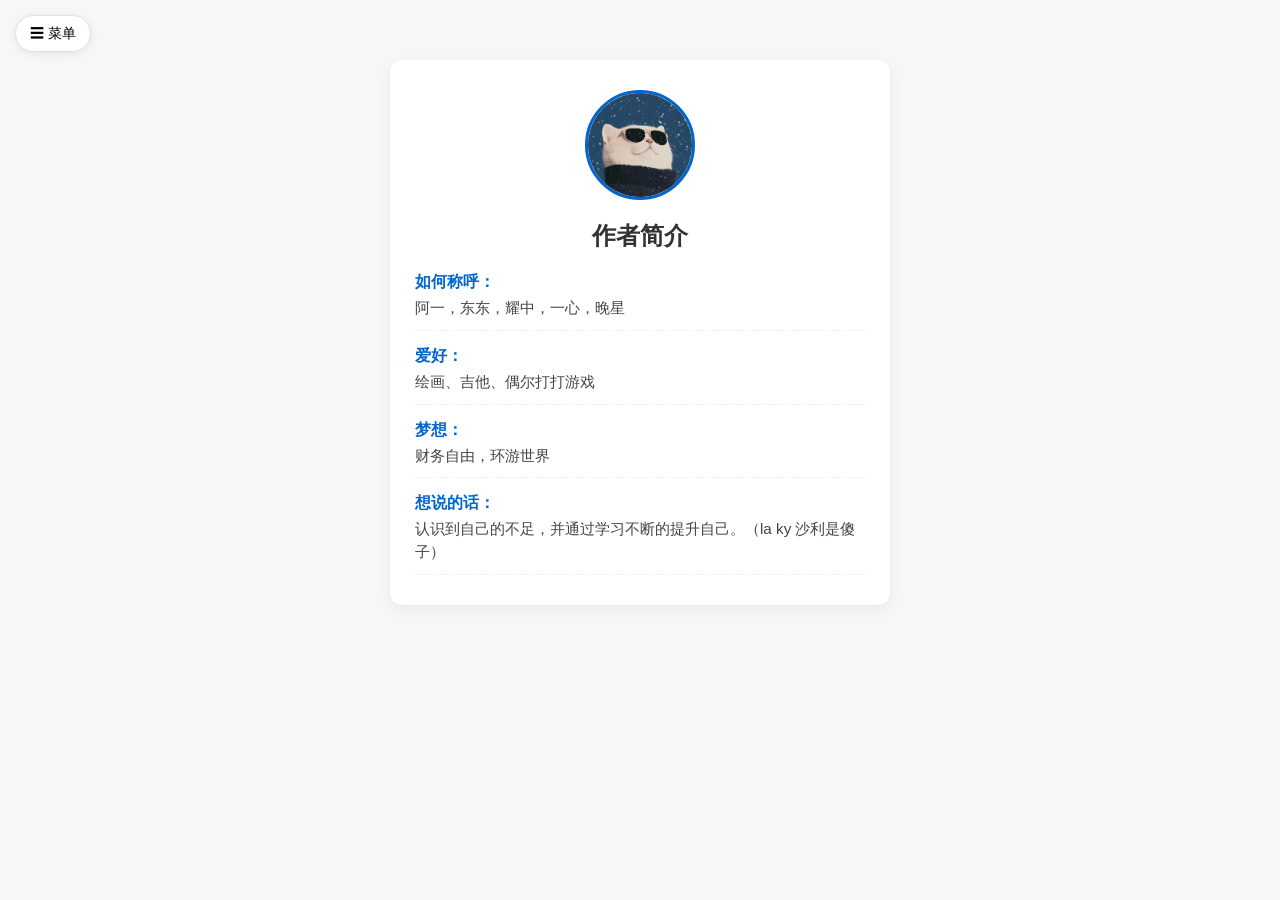
<file: about.html>
<!DOCTYPE html>
<html lang="zh-CN">
<head>
    <meta charset="UTF-8">
    <meta name="viewport" content="width=device-width, initial-scale=1.0">
    <title>关于我</title>
    <link rel="stylesheet" href="style.css">
</head>
<body>
    <!-- 左上角导航 -->
    <div class="nav-container">
        <button id="menu-toggle" class="menu-btn">☰ 菜单</button>
        <div id="dropdown-menu" class="dropdown-menu">
            <a href="index.html">🏠 最新展厅</a>
            <a href="history.html">📜 历史</a>
            <a href="about.html">👤 关于我</a>
        </div>
    </div>

    <main class="about-card">
        <div class="avatar-wrapper">
            <img src="images/avatar.jpg" alt="个人头像" onerror="this.src='images/placeholder.jpg'">
        </div>
        <h2>作者简介</h2>

        <div class="about-info">
            <div class="about-item">
                <span class="label">如何称呼：</span>
                <div class="content">阿一，东东，耀中，一心，晚星</div>
            </div>

            <div class="about-item">
                <span class="label">爱好：</span>
                <div class="content">绘画、吉他、偶尔打打游戏</div>
            </div>

            <div class="about-item">
                <span class="label">梦想：</span>
                <div class="content">财务自由，环游世界</div>
            </div>

            <div class="about-item">
                <span class="label">想说的话：</span>
                <div class="content">认识到自己的不足，并通过学习不断的提升自己。（la ky 沙利是傻子）</div>
            </div>
        </div>
    </main>

    <script>
        const menuToggle = document.getElementById('menu-toggle');
        const dropdownMenu = document.getElementById('dropdown-menu');

        menuToggle.addEventListener('click', (e) => {
            e.stopPropagation();
            dropdownMenu.classList.toggle('show');
        });

        document.addEventListener('click', () => {
            dropdownMenu.classList.remove('show');
        });
    </script>
</body>
</html>
</file>
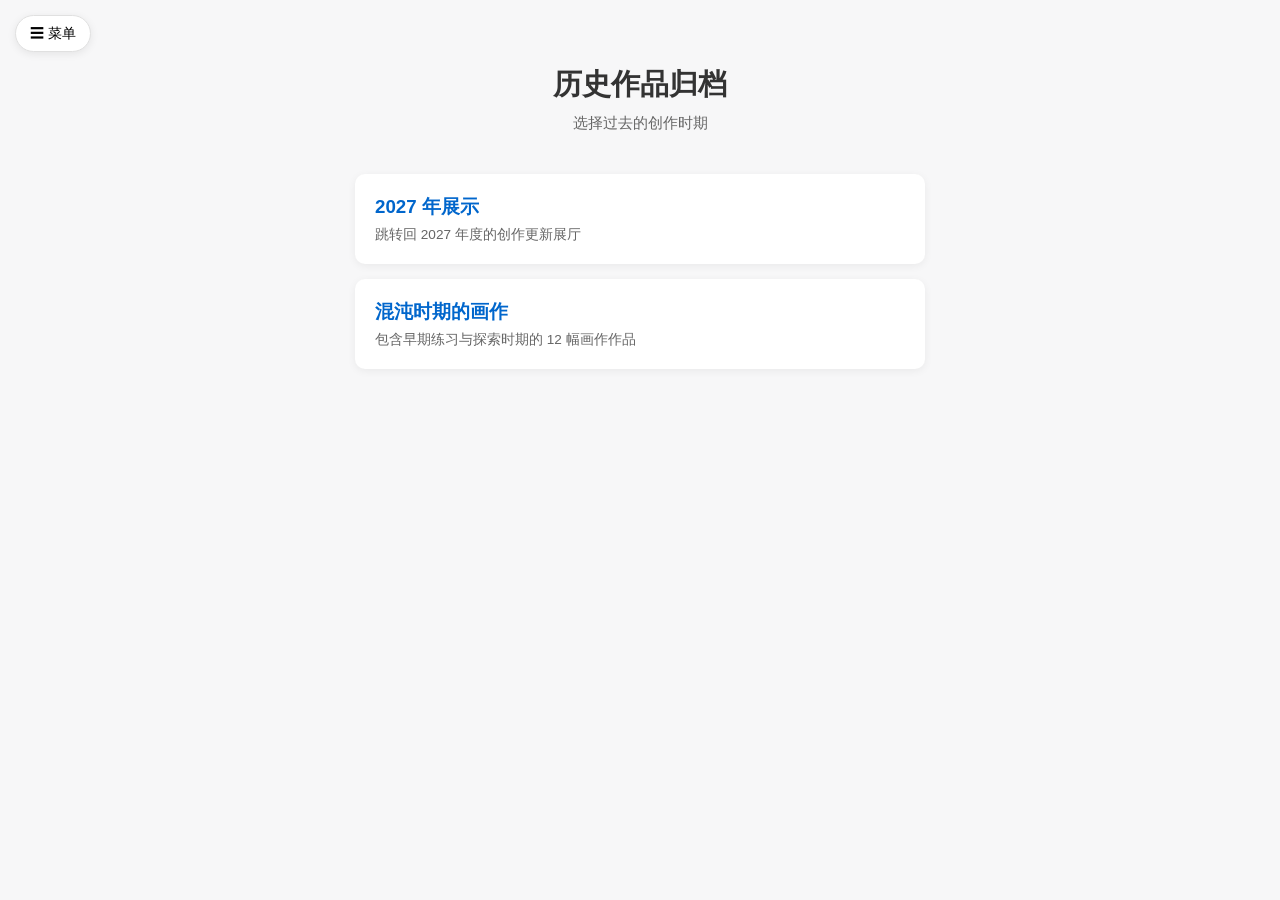
<file: history.html>
<!DOCTYPE html>
<html lang="zh-CN">
<head>
    <meta charset="UTF-8">
    <meta name="viewport" content="width=device-width, initial-scale=1.0">
    <title>历史作品归档</title>
    <link rel="stylesheet" href="style.css">
</head>
<body>
    <!-- 左上角导航 -->
    <div class="nav-container">
        <button id="menu-toggle" class="menu-btn">☰ 菜单</button>
        <div id="dropdown-menu" class="dropdown-menu">
            <a href="index.html">🏠 最新展厅</a>
            <a href="history.html">📜 历史</a>
            <a href="about.html">👤 关于我</a>
        </div>
    </div>

    <header>
        <h1>历史作品归档</h1>
        <p>选择过去的创作时期</p>
    </header>

    <main class="history-container">
        <!-- 未来 2028 年到了，直接取消下面注释粘贴在最上面 -->
        <!--
        <a href="2028.html" class="history-card">
            <h3>2028 年展示</h3>
            <p>2028 年度的创作更新展厅</p>
        </a>
        -->

        <!-- 近期年份排在偏上 -->
        <a href="index.html" class="history-card">
            <h3>2027 年展示</h3>
            <p>跳转回 2027 年度的创作更新展厅</p>
        </a>

        <!-- 最远久的时间（混沌时期）固定排在最下面 -->
        <a href="chaos-period.html" class="history-card">
            <h3>混沌时期的画作</h3>
            <p>包含早期练习与探索时期的 12 幅画作作品</p>
        </a>
    </main>

    <script>
        const menuToggle = document.getElementById('menu-toggle');
        const dropdownMenu = document.getElementById('dropdown-menu');

        menuToggle.addEventListener('click', (e) => {
            e.stopPropagation();
            dropdownMenu.classList.toggle('show');
        });

        document.addEventListener('click', () => {
            dropdownMenu.classList.remove('show');
        });
    </script>
</body>
</html>
</file>
<file: style.css>
* {
    box-sizing: border-box;
    margin: 0;
    padding: 0;
}

body {
    font-family: -apple-system, BlinkMacSystemFont, "Segoe UI", Roboto, sans-serif;
    background-color: #f7f7f8;
    color: #333;
    padding: 20px;
}

header {
    text-align: center;
    margin-bottom: 30px;
    padding-top: 45px; /* 避开左上角悬浮菜单 */
}

header h1 {
    font-size: 1.8rem;
    margin-bottom: 8px;
}

header p {
    color: #666;
    font-size: 0.95rem;
}

/* 默认布局（手机端）：单列 1 x 12 上下下滑 */
.gallery-container {
    display: grid;
    grid-template-columns: 1fr; 
    gap: 20px;
    max-width: 1200px;
    margin: 0 auto;
}

/* 电脑端屏幕（宽度大于 768px）：自动切换为 4 列 x 3 行 */
@media (min-width: 768px) {
    .gallery-container {
        grid-template-columns: repeat(4, 1fr);
    }
}

.card {
    background: #fff;
    border-radius: 8px;
    overflow: hidden;
    box-shadow: 0 2px 8px rgba(0,0,0,0.06);
    display: flex;
    flex-direction: column;
}

.img-wrapper {
    width: 100%;
    aspect-ratio: 4 / 3; /* 固定图片宽高比 */
    background-color: #eee;
}

.img-wrapper img {
    width: 100%;
    height: 100%;
    object-fit: cover;
    display: block;
}

.card-info {
    padding: 12px 15px;
}

.card-info .month {
    display: inline-block;
    font-weight: bold;
    font-size: 0.9rem;
    color: #0066cc;
    margin-bottom: 6px;
}

.card-info .description {
    font-size: 0.85rem;
    color: #555;
    line-height: 1.4;
}

/* 增加卡片可點擊提示與懸浮動畫 */
.card {
    cursor: pointer;
    transition: transform 0.25s ease, box-shadow 0.25s ease;
}

.card:hover {
    transform: translateY(-5px);
    box-shadow: 0 8px 20px rgba(0,0,0,0.12);
}

/* Lightbox 燈箱全螢幕遮罩 */
.lightbox {
    display: none;
    position: fixed;
    top: 0;
    left: 0;
    width: 100vw;
    height: 100vh;
    background-color: rgba(0, 0, 0, 0.85);
    backdrop-filter: blur(8px); /* 毛玻璃模糊背景 */
    z-index: 1000;
    justify-content: center;
    align-items: center;
    padding: 20px;
    opacity: 0;
    transition: opacity 0.25s ease;
}

.lightbox.active {
    display: flex;
    opacity: 1;
}

/* 彈窗內容主體 */
.lightbox-content {
    max-width: 90vw;
    max-height: 90vh;
    display: flex;
    flex-direction: column;
    align-items: center;
    background: #ffffff;
    border-radius: 12px;
    overflow: hidden;
    box-shadow: 0 10px 30px rgba(0,0,0,0.5);
    animation: zoomIn 0.25s ease;
}

.lightbox-content img {
    max-width: 100%;
    max-height: 70vh;
    object-fit: contain;
    background-color: #111;
}

.lightbox-text {
    padding: 16px 20px;
    width: 100%;
    background: #ffffff;
    text-align: center;
}

.lightbox-month {
    display: block;
    font-weight: bold;
    color: #0066cc;
    font-size: 1rem;
    margin-bottom: 6px;
}

.lightbox-desc {
    color: #444;
    font-size: 0.95rem;
    line-height: 1.5;
}

/* 彈窗淡入動畫 */
@keyframes zoomIn {
    from {
        transform: scale(0.92);
        opacity: 0;
    }
    to {
        transform: scale(1);
        opacity: 1;
    }
}

/* ==================== 左上角导航菜单样式 ==================== */
.nav-container {
    position: fixed;
    top: 15px;
    left: 15px;
    z-index: 900;
}

.menu-btn {
    background: #ffffff;
    border: 1px solid #e0e0e0;
    padding: 8px 14px;
    border-radius: 20px;
    font-size: 0.9rem;
    cursor: pointer;
    box-shadow: 0 2px 8px rgba(0,0,0,0.08);
    transition: all 0.2s ease;
}

.menu-btn:hover {
    background: #f0f0f0;
}

.dropdown-menu {
    display: none;
    position: absolute;
    top: 40px;
    left: 0;
    background: #ffffff;
    border-radius: 8px;
    box-shadow: 0 4px 15px rgba(0,0,0,0.12);
    min-width: 120px;
    overflow: hidden;
    flex-direction: column;
}

.dropdown-menu.show {
    display: flex;
}

.dropdown-menu a {
    padding: 10px 16px;
    color: #333;
    text-decoration: none;
    font-size: 0.9rem;
    transition: background 0.2s ease;
}

.dropdown-menu a:hover {
    background: #f5f5f5;
    color: #0066cc;
}

/* ==================== 历史页面样式 ==================== */
.history-container {
    max-width: 600px;
    margin: 40px auto;
    display: flex;
    flex-direction: column;
    gap: 15px;
    padding: 0 15px;
}

.history-card {
    background: #ffffff;
    padding: 20px;
    border-radius: 10px;
    text-decoration: none;
    color: #333;
    box-shadow: 0 2px 8px rgba(0,0,0,0.06);
    transition: transform 0.2s ease, box-shadow 0.2s ease;
    display: block;
}

.history-card:hover {
    transform: translateY(-3px);
    box-shadow: 0 6px 15px rgba(0,0,0,0.1);
}

.history-card h3 {
    margin-bottom: 6px;
    color: #0066cc;
}

.history-card p {
    font-size: 0.85rem;
    color: #666;
}

/* ==================== 关于我页面样式 ==================== */
.about-card {
    max-width: 500px;
    margin: 40px auto;
    background: #ffffff;
    padding: 30px 25px;
    border-radius: 12px;
    box-shadow: 0 4px 15px rgba(0,0,0,0.06);
    text-align: center;
}

.avatar-wrapper {
    width: 110px;
    height: 110px;
    margin: 0 auto 20px auto;
    border-radius: 50%;
    overflow: hidden;
    border: 3px solid #0066cc;
}

.avatar-wrapper img {
    width: 100%;
    height: 100%;
    object-fit: cover;
}

.about-info {
    text-align: left;
    display: flex;
    flex-direction: column;
    gap: 15px;
    margin-top: 20px;
}

.about-item {
    border-bottom: 1px dashed #eee;
    padding-bottom: 10px;
}

.about-item .label {
    font-weight: bold;
    color: #0066cc;
    display: inline-block;
    margin-bottom: 4px;
}

.about-item .content {
    color: #444;
    font-size: 0.95rem;
    line-height: 1.5;
}
</file>
